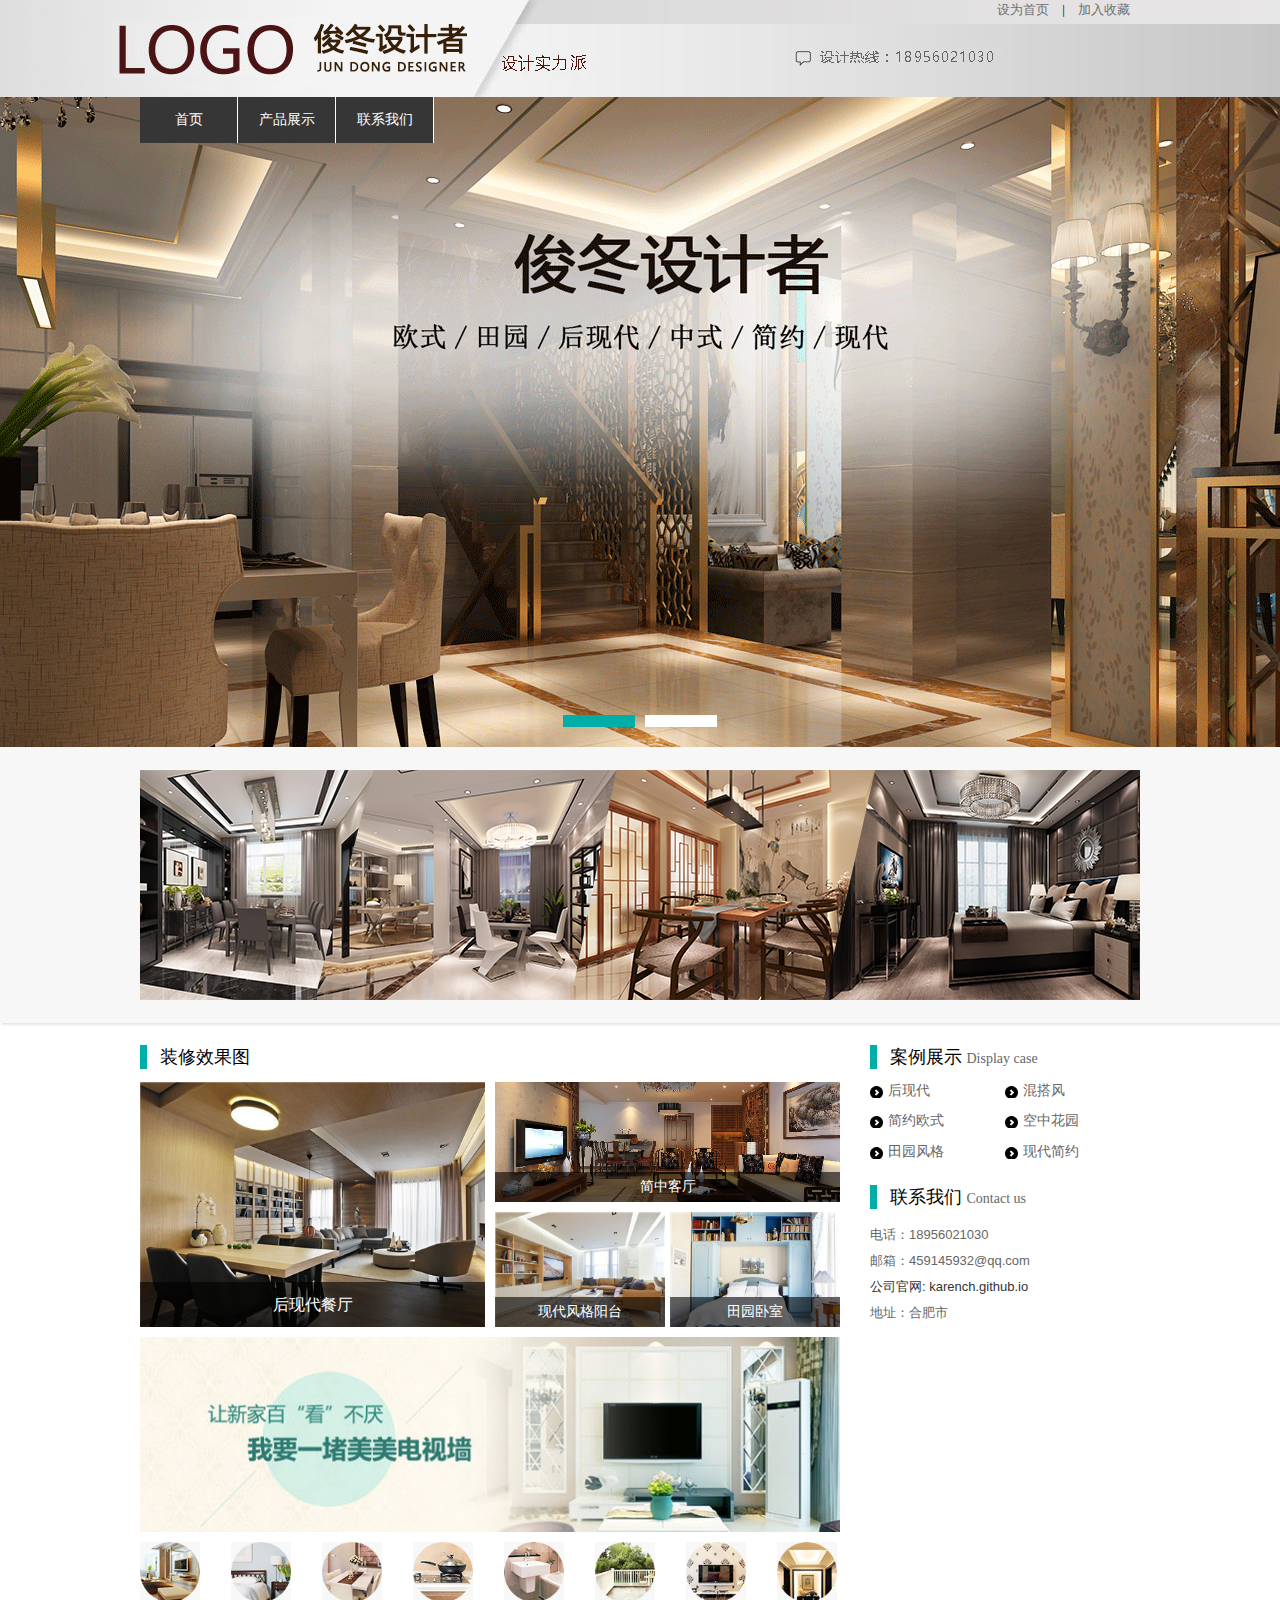
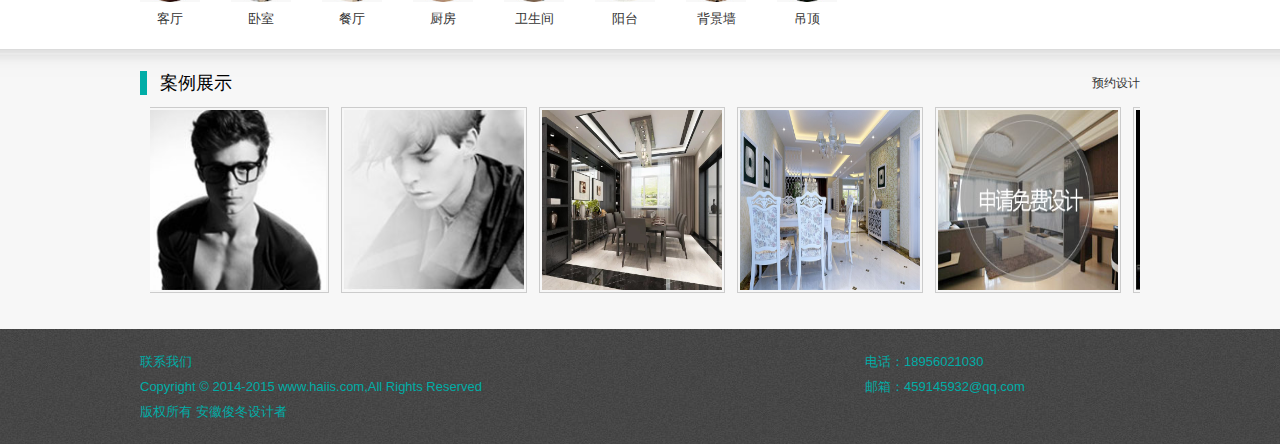
<file: index.html>
<!doctype html>
<html>
<head>
<meta charset="utf-8">
<title>俊冬设计者</title>
<meta name="keywords" content="[!--pagekey--]" />
<meta name="description" content="[!--pagedes--]" />
<link href="css/master.css" type="text/css" rel="stylesheet" />
<link href="css/base.css" type="text/css" rel="stylesheet" />
<script type="text/javascript" src="js/jquery-1.8.3.min.js"></script>
<script type="text/javascript" src="js/jquery.SuperSlide.2.1.1.js"></script>
</head>


<body>

<!--头部-->
<div class="head">
	<div class="block yh f13">
    	<p class="tright"><a onclick="SetHome(window.location)" href="javascript:void(0)" class="pl10 pr10">设为首页</a> | <a onclick="AddFavorite(window.location,document.title)" href="javascript:void(0)" class="pl10 pr10">加入收藏</a></p>
    
   <div class="box position_a clearfix">     
   <!--导航-->
   <div class="nav fleft ofHidden">
       <ul>
           <li><a href="">首页</a></li>
           <!--<li><a href="gsjj.html">公司简介</a></li>-->
           <!--<li><a href="xwzx.html">新闻中心</a></li>-->
           <li><a href="cpzs.html">产品展示</a></li>
           <!--<li><a href="">成功案例</a></li>-->
           <!--<li><a href="zxly.htmll">在线留言</a></li>-->
           <li><a href="#contactus">联系我们</a></li>
           <!--<li><a href="">资质荣誉</a></li>-->
       </ul>
   </div>
        
        <!--搜索-->
        <!--<form name="searchform" method="post" action="/e/search/index.php" class="ss ofHidden">-->
        <!--<input name='ecmsfrom' type='hidden' value='9'>-->
        <!--<input type="hidden" name="show" value="title,newstext">-->
        <!--<input class="index_srh" name="keyboard" placeholder="请输入关键字" >-->
        <!--<input class="search" type="submit" name="submit" value="搜索">-->
        <!--</form>-->
    </div>
    
    </div>
    
</div>

<!--幻灯片-->
<div class="fullSlide">
		<div class="bd">
			<ul>
			<li style="background:url(images/banner.png) #FFF center 0 no-repeat;"><a target="_blank" href="#"></a></li>
			<li style="background:url(images/banner2.png) #FFF center 0 no-repeat;"><a target="_blank" href="#"></a></li>
			<!--<li style="background:url(images/banner.png) #FFF center 0 no-repeat;"><a target="_blank" href="#"></a></li>-->
			<!--<li style="background:url(images/banner2.png) #FFF center 0 no-repeat;"><a target="_blank" href="#"></a></li>-->
			<!--<li style="background:url(images/banner.png) #FFF center 0 no-repeat;"><a target="_blank" href="#"></a></li>-->
			</ul>
		</div>

		<div class="hd"><ul></ul></div>
	</div>  


<!--首页主体-->
	<div class="xc_pic ofHidden clearfix">
    <div class="block clearfix ofHidden">
        <!--<b></b>-->
        <!--<ul>-->
        	<!--<li><a href=""><img src="images/dianzi.png"></a></li>-->
            <!--<li><a href=""><img src="images/team.png"></a></li>-->
            <!--<li><a href=""><img src="images/case.png"></a></li>-->
            <!--<li><a href=""><img src="images/kefu.png"></a></li>-->
        <!--</ul>-->
    </div>
	</div>
    
    <div class="clearfix ofHidden block yh pt20">
    	<div class="index_left fleft">
        	<div class="t1">装修效果图</div>
            
            <!--九宫格-->
            <div class="ge ofHidden">
            	<div class="w345 fleft h245 ofHidden"><a href="cpzs.html" class="h245"><img src="images/1.jpg" width="345" height="245"><p class="f16">后现代餐厅</p><b class="h45"></b></a></div>
                <div class="w345 fright h120 ofHidden"><a href="cpzs.html" class="h120"><img src="images/2.jpg" width="345" height="120"><p class="f14">简中客厅</p><b class="h30"></b></a></div>
                <div class="w345 fright mt10">
                	<span class="w170 fleft h115 ofHidden"><a href="cpzs.html" class="h115"><img src="images/3.jpg" width="170" height="115"><p class="f14">现代风格阳台</p><b class="h30"></b></a></span>
                    <span class="w170 fright h115 ofHidden"><a href="cpzs.html" class="h115"><img src="images/4.jpg" width="170" height="115"><p class="f14">田园卧室</p><b class="h30"></b></a></span>
                </div>
            </div>
            
            <div class="index_pic1"><img src="images/index_1.jpg"></div>
            <ul class="round clearfix ofHidden">
                <li><a href="cpzs.html"><img src="images/round1.jpg"><p>客厅</p></a></li>
                <li><a href="cpzs.html"><img src="images/round2.jpg"><p>卧室</p></a></li>
                <li><a href="cpzs.html"><img src="images/round3.jpg"><p>餐厅</p></a></li>
                <li><a href="cpzs.html"><img src="images/round4.jpg"><p>厨房</p></a></li>
                <li><a href="cpzs.html"><img src="images/round5.jpg"><p>卫生间</p></a></li>
                <li><a href="cpzs.html"><img src="images/round6.jpg"><p>阳台</p></a></li>
                <li><a href="cpzs.html"><img src="images/round7.jpg"><p>背景墙</p></a></li>
                <li><a href="cpzs.html"><img src="images/round8.jpg"><p>吊顶</p></a></li>
            </ul>
        </div>
        
        
        <!---->
    	<div class="index_right fright">
        	<div class="t1">案例展示 <span class="f14 c_666">Display case</span></div>
            <ul class="alzs clearfix ofHidden">
            	<li><a href="cpzs.html">后现代</a></li>
                <li><a href="cpzs.html">混搭风</a></li>
                <li><a href="cpzs.html">简约欧式</a></li>
                <li><a href="cpzs.html">空中花园</a></li>
                <li><a href="cpzs.html">田园风格</a></li>
                <li><a href="cpzs.html">现代简约</a></li>
                <!--<li><a href="">现代中式</a></li>-->
                <!--<li><a href="">厂房装修</a></li>-->
            </ul>

            <div class="t1 mt20" id="contactus">联系我们 <span class="f14 c_666">Contact us</span></div>
            <div class="lx_nr noyh">
            	<p>电话：18956021030</p>
                <p>邮箱：459145932@qq.com</p>
                <p><a href="https://karench.github.io/jdsj/">公司官网: karench.github.io</a></p>
                <p>地址：合肥市</p>
            </div>
            
            <!--<div class="t1 mt20">企业宣传片 <span class="f14 c_666">Trailer</span></div>-->
            <!--<p class="mt20"><img src="images/xc_video.jpg" width="270"></p>-->
        </div>
    </div>
    
<div class="team clearfix yh mt20">

<div class="block">
<div class="t1"><a href="" class="fright f12">预约设计</a>案例展示</div>
			<div class="bd">
				<ul class="picList">
					<li>
						<div class="pic"><a href="cpzs.html" target="_blank"><img src="images/pic7.jpg" /></a></div>
						<div class="title"><a href="cpzs.html" target="_blank">现代中式过道</a></div>
					</li>
					<li>
						<div class="pic"><a href="cpzs.html" target="_blank"><img src="images/pic8.jpg" /></a></div>
						<div class="title"><a href="cpzs.html" target="_blank">后现代餐厅</a></div>
					</li>
					<li>
						<div class="pic"><a href="cpzs.html" target="_blank"><img src="images/pic3.jpg" /></a></div>
						<div class="title"><a href="cpzs.html" target="_blank">后现代餐厅</a></div>
					</li>
					<li>
						<div class="pic"><a href="cpzs.html" target="_blank"><img src="images/pic4.jpg" /></a></div>
						<div class="title"><a href="cpzs.html" target="_blank">简约欧式餐厅</a></div>
					</li>
					<li>
						<div class="pic"><a href="cpzs.html" target="_blank"><img src="images/pic5.jpg" /></a></div>
						<div class="title"><a href="cpzs.html" target="_blank">欧式餐厅</a></div>
					</li>
					<li>
						<div class="pic"><a href="cpzs.html" target="_blank"><img src="images/pic6.jpg" /></a></div>
						<div class="title"><a href="cpzs.html" target="_blank">欧式客餐厅</a></div>
					</li>
				</ul>
			</div>
		</div>
</div>
        
        
<div class="foot clearfix">
	<div class="block">
        <div class="fleft">
            <p><a href="" class="a1">联系我们</a></p>
            <p>Copyright © 2014-2015 www.haiis.com,All Rights Reserved </p>
            <p>版权所有 安徽俊冬设计者</p>
        </div>
        
        <div class="fright">
            <p class="p1">电话：18956021030</p>
            <p class="p2">邮箱：459145932@qq.com</p>
        </div>
    </div>
</div>    

<script src="js/all.js" type="text/javascript"></script>
</body>
</html>
</file>
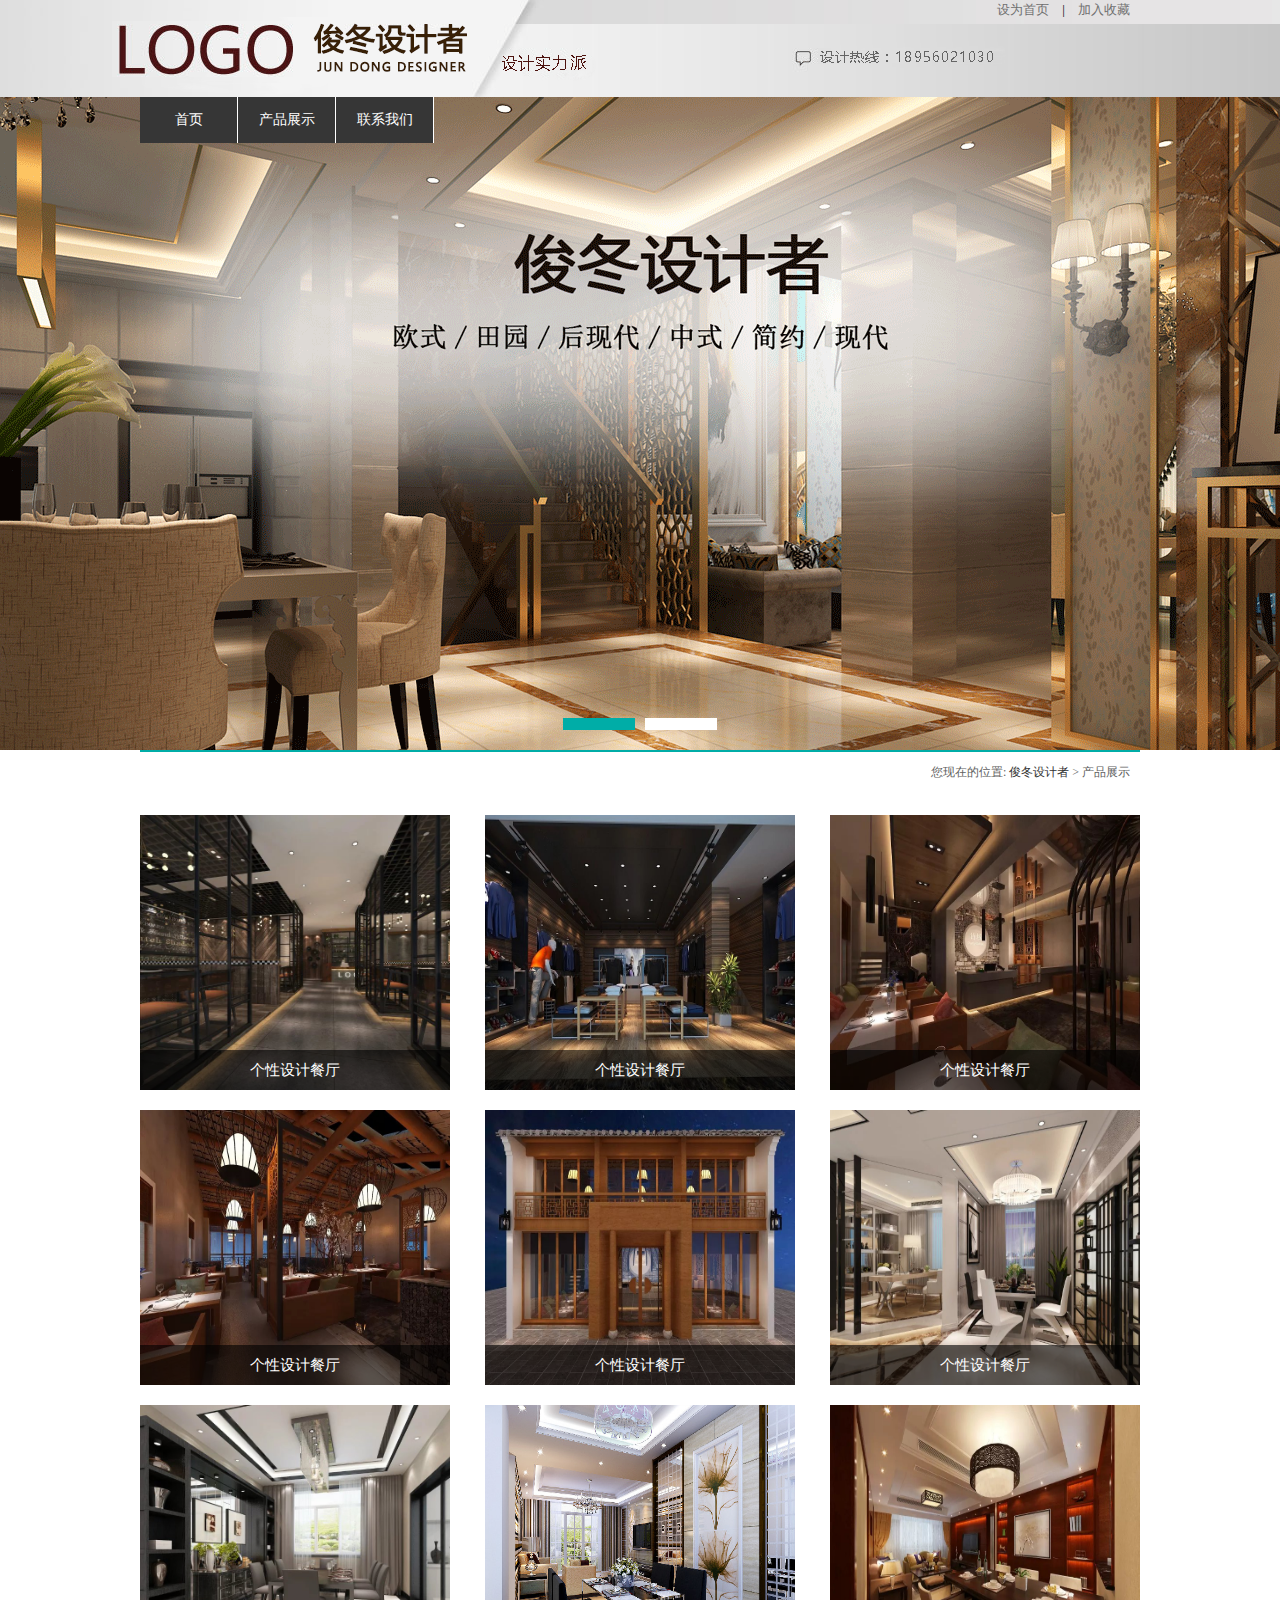
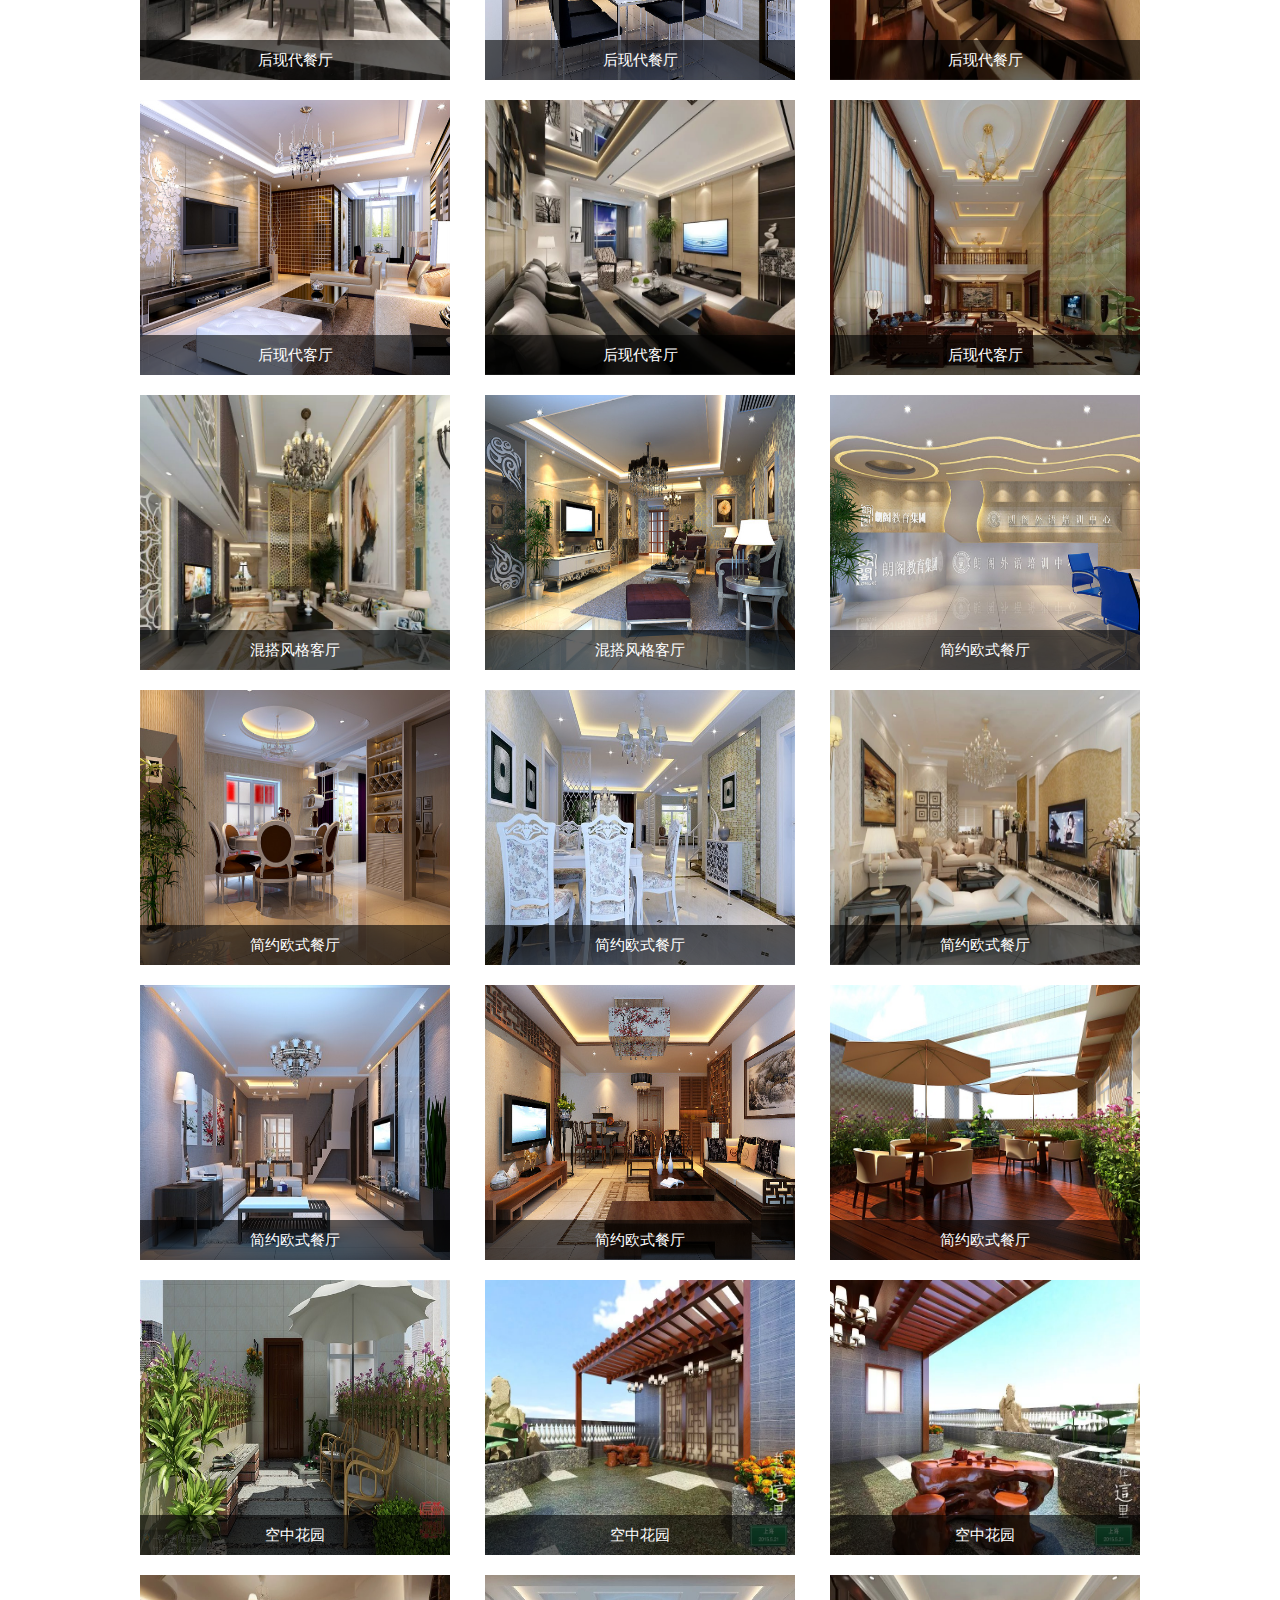
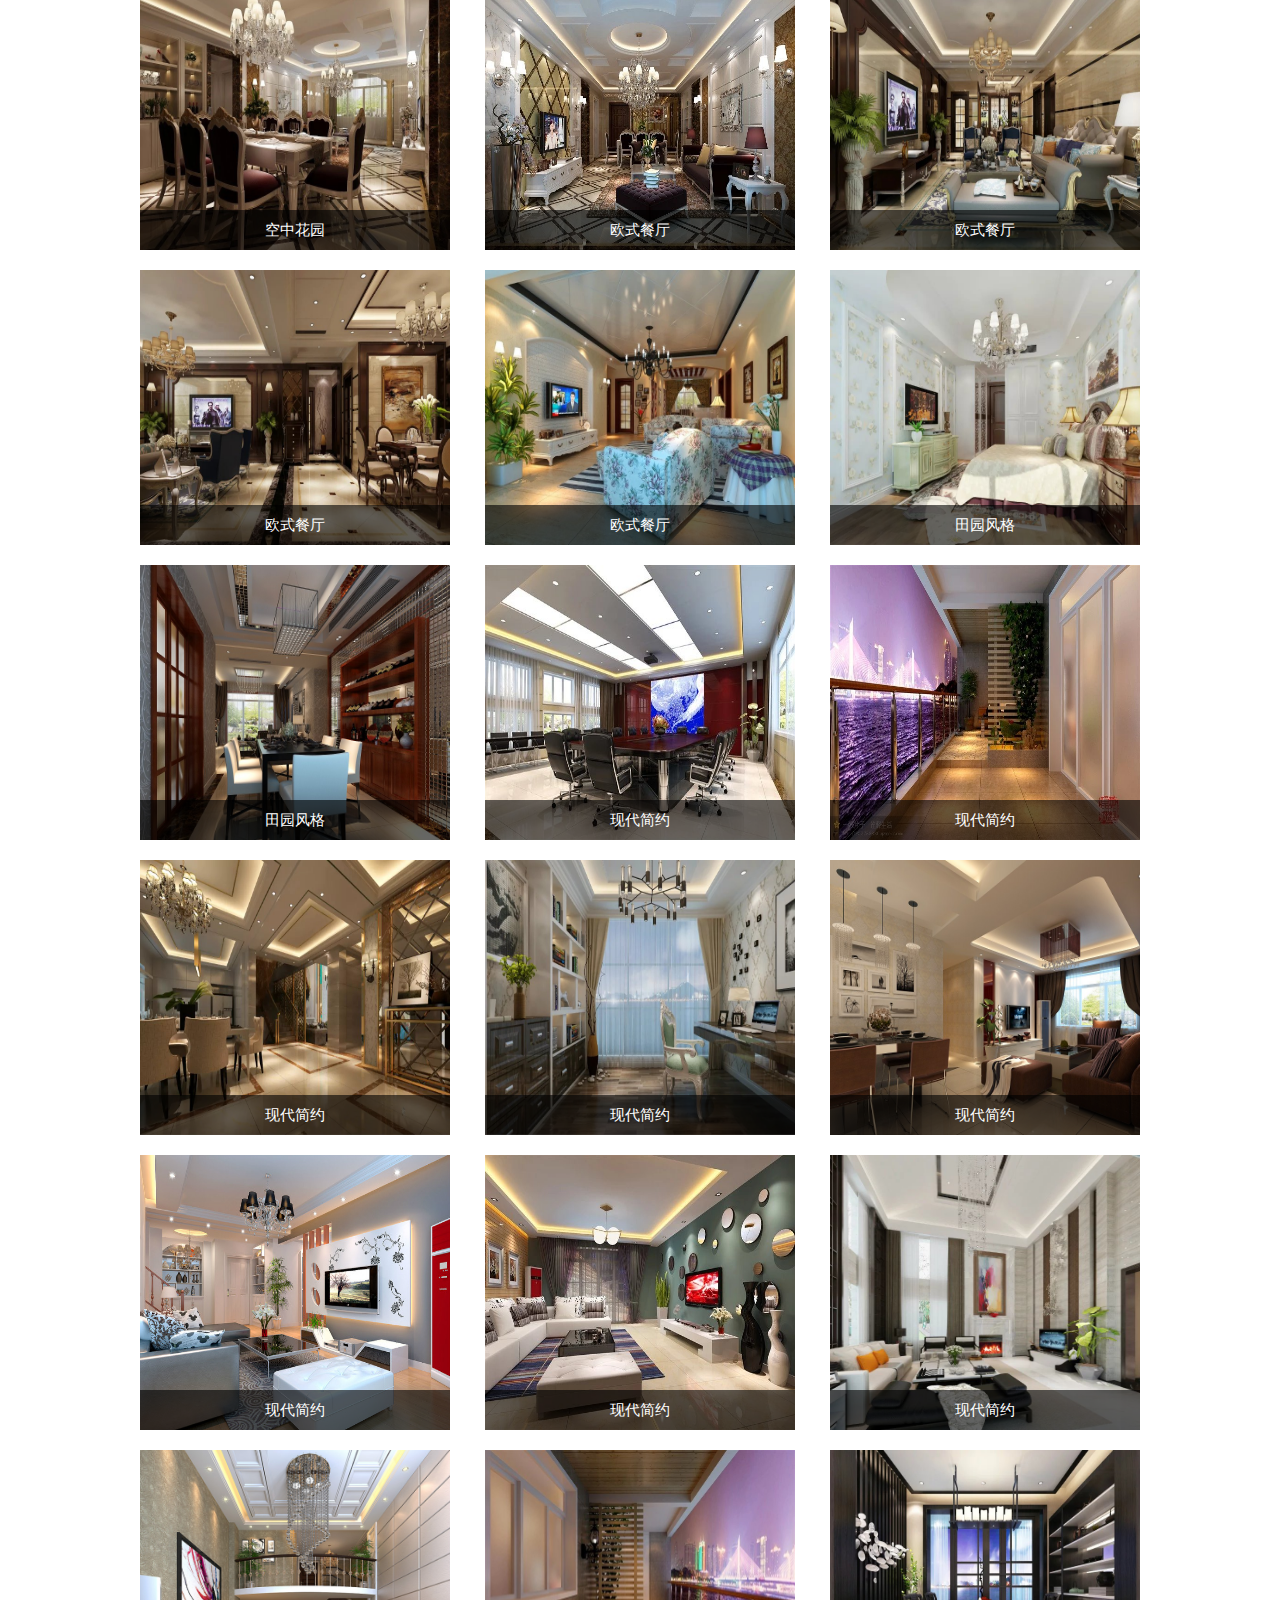
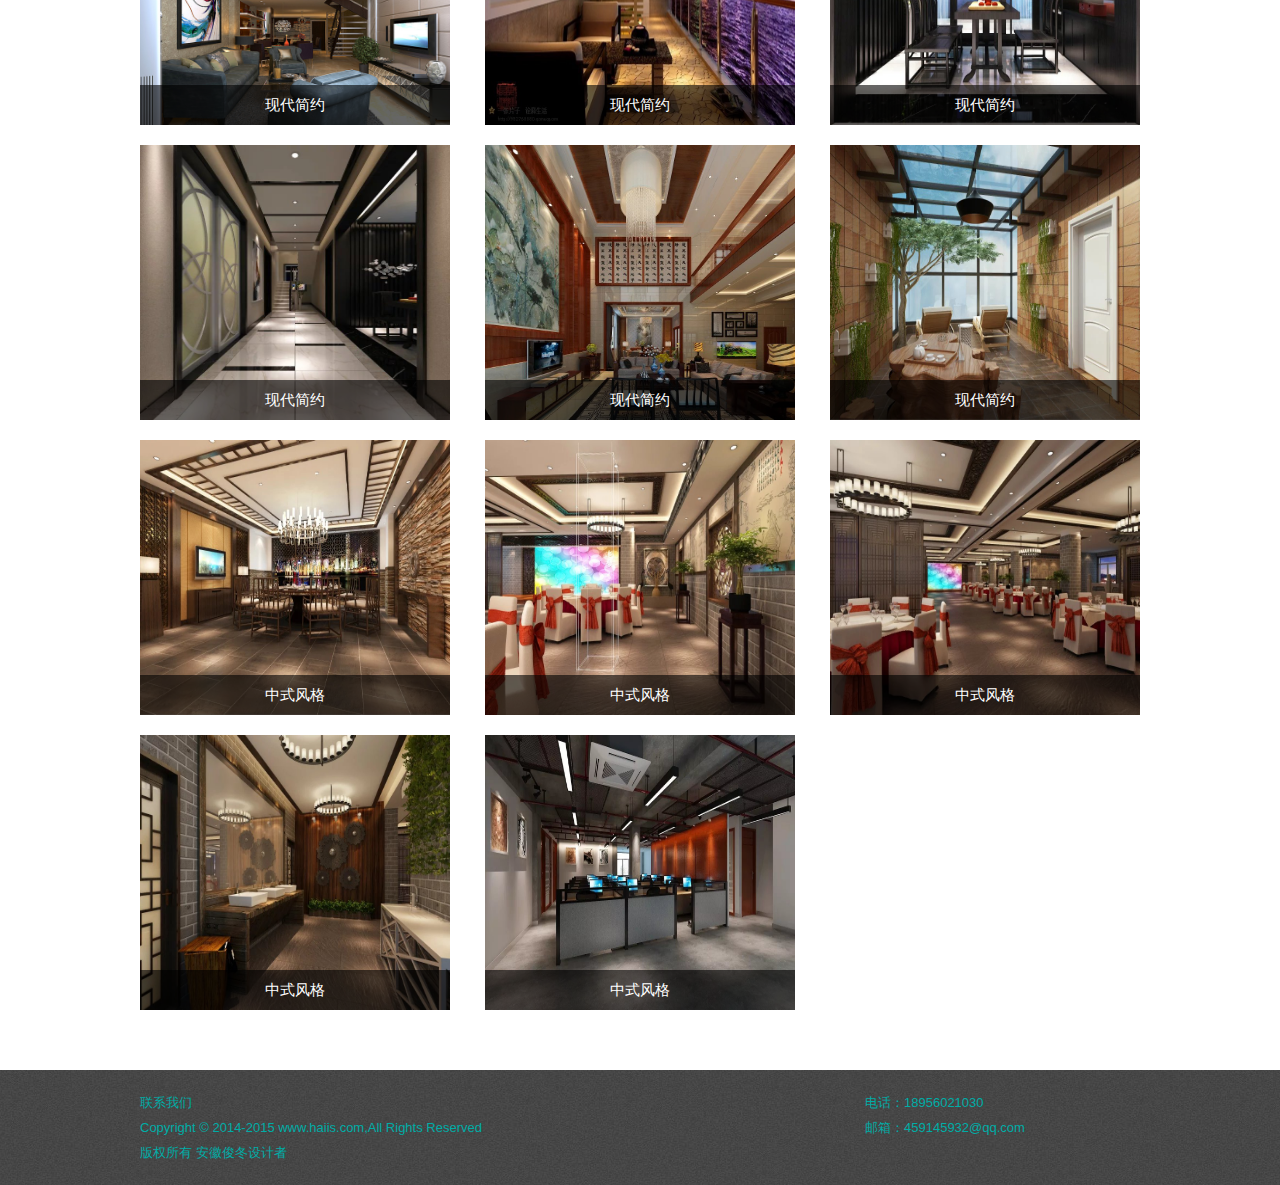
<file: cpzs.html>
<!doctype html>
<html>
<head>
    <meta charset="utf-8">
    <title>俊冬设计者</title>
    <meta name="keywords" content="[!--pagekey--]"/>
    <meta name="description" content="[!--pagedes--]"/>
    <link href="css/master.css" type="text/css" rel="stylesheet"/>
    <link href="css/base.css" type="text/css" rel="stylesheet"/>
    <script type="text/javascript" src="js/jquery-1.8.3.min.js"></script>
    <script type="text/javascript" src="js/jquery.SuperSlide.2.1.1.js"></script>
</head>


<body>

<!--头部-->
<div class="head">
    <div class="block yh f13">
        <p class="tright"><a onclick="SetHome(window.location)" href="javascript:void(0)" class="pl10 pr10">设为首页</a> |
            <a onclick="AddFavorite(window.location,document.title)" href="javascript:void(0)"
               class="pl10 pr10">加入收藏</a></p>

        <div class="box position_a clearfix">
            <!--导航-->
            <div class="nav fleft ofHidden">
                <ul>
                    <li><a href="index.html">首页</a></li>
                    <!--<li><a href="gsjj.html">公司简介</a></li>-->
                    <!--<li><a href="xwzx.html">新闻中心</a></li>-->
                    <li><a href="cpzs.html">产品展示</a></li>
                    <!--<li><a href="">成功案例</a></li>-->
                    <!--<li><a href="zxly.htmll">在线留言</a></li>-->
                    <li><a href="index.html#contactus">联系我们</a></li>
                    <!--<li><a href="">资质荣誉</a></li>-->
                </ul>
            </div>

            <!--&lt;!&ndash;搜索&ndash;&gt;-->
            <!--<form name="searchform" method="post" action="/e/search/index.php" class="ss ofHidden">-->
            <!--<input name='ecmsfrom' type='hidden' value='9'>-->
            <!--<input type="hidden" name="show" value="title,newstext">-->
            <!--<input class="index_srh" name="keyboard" placeholder="请输入关键字" >-->
            <!--<input class="search" type="submit" name="submit" value="搜索">-->
            <!--</form>-->
        </div>

    </div>

</div>

<!--幻灯片-->
<div class="fullSlide list_hd">
    <div class="bd">
        <ul>
            <li style="background:url(images/banner.png) #FFF center 0 no-repeat;"><a target="_blank" href="#"></a></li>
            <li style="background:url(images/banner2.png) #FFF center 0 no-repeat;"><a target="_blank" href="#"></a>
            </li>
            <!--<li style="background:url(images/banner.png) #FFF center 0 no-repeat;"><a target="_blank" href="#"></a></li>-->
            <!--<li style="background:url(images/banner2.png) #FFF center 0 no-repeat;"><a target="_blank" href="#"></a>-->
            <!--</li>-->
            <!--<li style="background:url(images/banner.png) #FFF center 0 no-repeat;"><a target="_blank" href="#"></a></li>-->
        </ul>
    </div>

    <div class="hd">
        <ul></ul>
    </div>
</div>


<!--图片列表页主体-->
<div class="newsbox yh">
    <div class="block">
        <div class="navmenu"><span>您现在的位置: <a href="index.html">俊冬设计者</a> > 产品展示</span></div>
        <div class="pic_list">
            <ul class="clearfix">
                <script>

                    var imageUrl = new Array();
                    var imageTitles = new Array();
                    var title = "";
                    for(var j = 1;j<=50;j++){
                        imageUrl[j-1] = "images/image2/1 ("+j+").jpg";
                        if (j<=6){
                            title = "个性设计餐厅"
                        }else if (j>6&&j<=9){
                            title = "后现代餐厅"
                        }else if (j>9&&j<=12){
                            title = "后现代客厅"
                        }else if (12<j&&j<=14){
                            title = "混搭风格客厅"
                        }else if (14<j&&j<=21){
                            title = "简约欧式餐厅"
                        }else if (21<j&&j<=25){
                            title = "空中花园"
                        }else if (25<j&&j<=29){
                            title = "欧式餐厅"
                        }else if (29<j&&j<=31){
                            title = "田园风格"
                        }else if (31<j&&j<=45){
                            title = "现代简约"
                        }else if (45<j&&j<=50){
                            title = "中式风格"
                        }
                        imageTitles[j-1] = title;
                    }
                    for (var i = 0; i < 50; i++) {
                        document.write("<li><div class=\"photo yh\">");
                        document.write("<img src=\"" + imageUrl[i] + "\"/>");
                        document.write("<p>" + imageTitles[i] + "</p>");
                        document.write("</div></li>");
                    }

                </script>


            </ul>

            <!--<div class="page clearfix"><a href="" class="on">1</a><a href="">2</a><a href="">3</a><a href="">>></a>-->
            <!--</div>-->

        </div>

    </div>
</div>



<div class="foot clearfix">
    <div class="block">
        <div class="fleft">
            <p><a href="" class="a1">联系我们</a></p>
            <p>Copyright © 2014-2015 www.haiis.com,All Rights Reserved </p>
            <p>版权所有 安徽俊冬设计者</p>
        </div>

        <div class="fright">
            <p class="p1">电话：18956021030</p>
            <p class="p2">邮箱：459145932@qq.com</p>
        </div>
    </div>
</div>

<script src="js/all.js" type="text/javascript"></script>


</body>
</html>
</file>
<file: css/master.css>
@charset "utf-8";
/* CSS Document */

.head{ background:url(../images/head_logo.png) no-repeat center top; }
.head .block{position:relative;}
.head p{ height:97px; overflow:hidden;}
.head p a{ color:#707070}
.head .nav{ width:784px; height:46px; }
.head .nav ul li{ float:left}
.head .nav ul li a{ display:block; float:left; width:97px;height:46px;line-height:46px; text-align:center; background:#363636; color:#FFF; font-size:14px; border-right:1px solid #FFF;}
.head .nav ul li a:hover{ text-decoration:none; background:#00ada7}
.head form.ss{ background:url(../images/search.jpg) no-repeat; width:216px; height:46px;position:relative; z-index:1;float:left;}
.head form.ss input{ float:left; border:none; background:none; height:46px; line-height:46px;}
.head form.ss input.index_srh{ width:150px; padding-left:10px; font-size:13px;}
.head form.ss input.search{ width:56px; cursor:pointer; text-indent:-9999px;}

.position_a{ position:absolute !important;left:0; top:97px; z-index:2; }
/* 全屏幻灯css */
.fullSlide{ width:100%;  position:relative;  height:650px; background:#000; z-index:0;  }
.fullSlide .bd{ margin:0 auto; position:relative; z-index:0; overflow:hidden;  }
.fullSlide .bd ul{ width:100% !important;  }
.fullSlide .bd li{ width:100% !important;  height:650px; overflow:hidden; text-align:center;  }
.fullSlide .bd li a{ display:block; height:650px; }
.fullSlide .hd{ width:100%;  position:absolute; z-index:1; bottom:30px; left:0; height:12px; text-align:center; }
.fullSlide .hd ul{ text-align:center;  padding-top:5px;  }
.fullSlide .hd ul li{ cursor:pointer; display:inline-block; *display:inline; zoom:1; width:72px; height:12px; margin:5px; background:#FFF; overflow:hidden; text-indent:-9999px;}
.fullSlide .hd ul .on{ background:#00ada7; }

/* 列表页幻灯css */
.list_hd{ height:653px;}
.list_hd .bd li{height:653px;}
.list_hd .bd li a{ height:653px; }

/* 效果CSS开始 */
.xc_pic{ width:100%; height:230px; padding:23px 0; background:#f7f7f7; -webkit-box-shadow:2px 2px 2px rgba(0,0,0,0.1);box-shadow:2px 2px 2px rgba(0,0,0,0.1); }
.xc_pic .block{ height:230px;position:relative;background:url(../images/xc_pic.jpg) no-repeat;}
.xc_pic b{ background:#000;-moz-opacity:0.6; filter:alpha(opacity=60);opacity: 0.6; position:absolute; top:-230px; left:0; width:100%; height:230px;}
.xc_pic ul{ height:230px; position:absolute; top:-230px; left:0; padding-left:30px;}
.xc_pic ul li{ float:left; width:240px; margin-top:40px;}
.xc_pic ul li a{ display:block; width:135px; height:135px; margin:0 auto;}
.xc_pic ul li a:hover img { animation: xuanzhuan 10s infinite; -webkit-animation: xuanzhuan 10s infinite; }
@-webkit-keyframes 'xuanzhuan' {from {-webkit-transform:perspective(400px) rotateY(0deg);}to {-webkit-transform:perspective(400px) rotateY(360deg);}}


.t1{ background:url(../images/t_line.jpg) no-repeat 0px center; padding-left:20px; font-size:18px;}


.index_left{ width:700px;}
.w345{ width:345px;}
.w170{ width:170px;}
.h245{ height:245px;}
.h120{ height:120px;}
.h115{ height:115px;}
.h45{ height:45px; line-height:45px;}
.h30{ height:30px; line-height:30px;}
.index_left .ge{ padding:10px 0; height:245px;}
.index_left .ge a{ display:block; position:relative;}
.index_left .ge span{ display:block; }
.index_left .ge b{ position:absolute; bottom:0; left:0; width:100%; background:#000;-moz-opacity:0.6; filter:alpha(opacity=60);opacity: 0.6; z-index:0;}
.index_left .ge p{position:absolute; line-height:30px; bottom:0; left:0; width:100%; color:#FFF; z-index:1; text-align:center}
.index_left .ge p.f16{ line-height:45px;}
.index_left .ge a:hover img{-moz-opacity:0.8; filter:alpha(opacity=80);opacity: 0.8;}

.index_left .index_pic1{ height:195px; overflow:hidden;}
.index_left .index_pic1 img{ width:100%; height:195px;}
.index_left ul.round{ width:105%;}
.index_left ul.round li{ float:left; margin-right:31px; text-align:center; font-size:13px; margin-top:10px;}
.index_left ul.round li img{ width:60px; height:60px;}
.index_left ul.round li a:hover{ text-decoration:none; color:#F00;}
.index_left ul.round li a:hover img{-moz-opacity:0.8; filter:alpha(opacity=80);opacity: 0.8;}

.index_right{ width:270px;}
.index_right ul.alzs{}
.index_right ul.alzs li{ width:50%; overflow:hidden; float:left; margin-top:8px; }
.index_right ul.alzs li a{ background:url(../images/linkImg.png) no-repeat 0 3px;padding-left:18px; font-size:14px; color:#666}
.index_right ul.alzs li a:hover{ background:url(../images/linkImg.png) no-repeat 0px -18px; text-decoration:none; color:#F30}
.index_right .lx_nr{ font-size:13px; color:#666; line-height:2; padding:10px 0 0 0;}

/* 精英团队 */
.team{ overflow:hidden; background:url(../images/team_bg.jpg) repeat-x; height:260px; padding-top:20px;  }
.team .block{position:relative; }
.team .t1{ line-height:28px;}
.team .t1 a:hover{ text-decoration:none; color:#F00}
.team .bd{ padding:10px;   }
.team .bd ul{ overflow:hidden; zoom:1; }
.team .bd ul li{ margin:0 6px; float:left; _display:inline; overflow:hidden; text-align:center; position:relative;  }
.team .bd ul li .pic{ text-align:center; }
.team .bd ul li .pic img{ width:180px; height:180px; display:block; padding:2px; border:1px solid #ccc; }
.team .bd ul li .pic a:hover img{ border-color:#999;  }
.team .bd ul li .title{ position:absolute; bottom:-33px; left:3px; background:#000;width:180px; height:30px; line-height:30px;  text-align:center; font-size:13px; }
.team .bd ul li .title a{color:#FFF;}

/* 底部 */
.foot{ background:url(../images/footbg.jpg) repeat; padding:20px 0; font-size:13px;}
.foot { color:#00ada7}
.foot a{ color:#00ada7; }
.foot p{ height:25px; line-height:25px;}
.foot .fleft{ width:70%;}
.foot .fleft a{ color:#00ada7;padding:0 10px;}
.foot .fleft a.a1{ padding-left:0;}
.foot .fright { width:30%;}
.foot .fright p{ padding-left:25px;}
/*.foot .fright p.p1{ background:url(../images/zxrx.png) no-repeat left center;}*/
/*.foot .fright p.p2{ background:url(../images/yx.png) no-repeat left center;}*/

/* 图片列表页 */
.snav{ height:40px; line-height:40px; color:#FFF; margin-top:10px !important; font-size:13px; background:#4a4a4a; letter-spacing:2px;}
.snav a{ color:#FFF !important;}
.snav span{ display:block;float:left; width:120px; text-align:center;  background:#fdd900; color:#000; margin-right:10px;}
/* pic_list */
.pic_list{ width:100%;overflow:hidden; padding:20px 0;}
.pic_list ul{width:1050px;}
.pic_list ul li{float:left;margin-right:35px;margin-bottom:20px;display:inline;width:310px;height:275px;overflow:hidden;position:relative;}
.pic_list ul li .photo{width:310px;height:275px;overflow:hidden; position:relative;}
.pic_list ul li .photo img{width:310px;height:275px;}
.pic_list ul li .photo p{ position:absolute; bottom:0; left:0; width:100%; height:40px; line-height:40px; text-align:center; background:rgba(0, 0, 0, 0.6)!important;filter:Alpha(opacity=60); color:#FFF; font-size:15px;}
.pic_list .rsp{width:310px;height:275px;overflow:hidden;position: absolute;background:#000;bottom:0px;left:0px;}
.pic_list .text{position:absolute;width:310px;height:275px;left:0px;bottom:-275px;overflow:hidden;}
.pic_list .text h3{width:310px;margin-top:60px;height:50px;line-height:50px;text-align:center;color:#FFF;font-size:20px;}
.pic_list .text p{ width:90%; text-indent:1em; margin:5px auto; font-size:13px; color:#00ada7}
.pic_list .text a{text-decoration:none}
.pic_list .text div{text-align:center;color:#FFF;font-size:13px;}
.pic_list ul li a:hover{ text-decoration:none}

/* 页码 */
.page { font-size: 16px; text-align: center;height: 35px; line-height: 35px; overflow: hidden; padding: 30px 0;}
.page a { border: 1px solid lightGrey; -webkit-border-radius: 3px; -moz-border-radius: 3px; border-radius: 3px; padding: 8px 15px; margin: 0 3px; cursor: pointer; color: #919191; font-size: 16px; box-shadow: 0 1px 0 white inset, 0 1px 0px #DFDFDF; -webkit-box-shadow: 0 1px 0 white inset, 0 1px 0px #DFDFDF; -moz-box-shadow: 0 1px 0 #fff inset, 0 1px 0px #dfdfdf; text-decoration: none; background-color: #F2F2F2; }
.page a:hover { background: #00ada7; background: -moz-linear-gradient(top, #f6f6f6 0%, #e8e8e8 100%); background: -webkit-gradient(linear, left top, left bottom, color-stop(0%, #f6f6f6), color-stop(100%, #e8e8e8)); background: -webkit-linear-gradient(top, #f6f6f6 0%, #e8e8e8 100%); background: -o-linear-gradient(top, #f6f6f6 0%, #e8e8e8 100%); background: -ms-linear-gradient(top, #f6f6f6 0%, #e8e8e8 100%); background: linear-gradient(top, #f6f6f6 0%, #e8e8e8 100%); filter:progid:DXImageTransform.Microsoft.gradient( startColorstr='#f6f6f6', endColorstr='#e8e8e8', GradientType=0 );
border: 1px solid #757575; text-decoration:none }
.page a.on { -webkit-border-radius: 3px; -moz-border-radius: 3px; border-radius: 3px; padding: 8px 15px; background: #00ada7; color: #FFF; border:none }


/*文字列表页 侧边栏*/
.newsbox { margin-bottom:20px; }
.navmenu { width:100%; line-height:45px; border-bottom:2px solid #00ada7; font-size:15px; color:#00ada7; text-indent:10px; font-weight:bold; }
.navmenu span { float:right; margin-right:10px; font-size:12px; font-weight:normal; color:#5f5f5f; }

.text-list{ padding:0px}
.text-list ul li{ clear:both; border-bottom:1px solid #CCC; padding:20px 0}
.text-list ul li .fleft{ width:200px; height:150px;text-align:center; font-size:16px; color:#666;}
.text-list ul li .fleft img{ width:200px; height:150px;}
.text-list ul li .fright{ width:775px; height:150px; position:relative;}
.text-list ul li .fright p.bt a{ color:#333; font-size:18px;}
.text-list ul li .fright p.bt a:hover{ color:#ccaa00}
.text-list ul li .fright p.jj{ line-height:2; font-size:14px; text-indent:20px; color:#666}
.text-list ul li .fright p.ck{ width:100%; position:absolute; left:0px; bottom:0;color:#666}
.text-list ul li .fright p.ck span.eye{ background:url(../images/eye.jpg) no-repeat left center; padding-left:20px; float:left}
.text-list ul li .fright p.ck span.time{ float:right; font-size:13px; }

/*新闻内容*/
.newsnr h1.newstitle { text-align:center; font-size:22px; line-height:56px; }
.newsnr span.newsxx { text-align:center; font-size:12px; color: #505050; display:block; line-height:25px; border-bottom:1px solid #eee; margin-bottom:10px; padding-bottom:10px; }
.newsnr .content { padding:10px; font-size: 14px; line-height: 1.8; }
.newsnr .content img { max-width:980px; width:expression(document.body.clientWidth>980?"980px":"auto");
overflow:hidden; }
.newsnr .content .fenxiang { display:block; height:25px; margin:10px 0; }

/*单页面*/
.leftmenu { width:250px; background:#F4F4F4; height:auto!important; height:650px; min-height:650px; }
.leftmenu li a { line-height:40px; font-size:14px; padding-left:30px; display:block; background:url(ico.gif) 18px center no-repeat; }
.leftmenu li a.select { background-color:#00ada7 !important; color:#fff !important }
.leftmenu li a:hover { background-color:#eee; text-decoration:none; color:#00ada7 }
/*在线预约*/
table.webyy{border-collapse:collapse;border-spacing:0;}
table.webyy thead th{border:0;background:#fafafa;text-align:left;padding:8px 20px;}
table.webyy td{border:0;padding:8px 20px;word-break:break-all; word-wrap:break-word;}

.webyy input[type="text"]{ padding:2px 5px; font-size: 14px; line-height: 18px; height:24px; border: 1px solid #C1C1C1; overflow-y: auto; font-family: arial; word-wrap: break-word; background-color: white; color: #333; -webkit-border-radius: 3px; -moz-border-radius: 3px; border-radius: 3px; -webkit-box-shadow: inset 0 1px 3px rgba(0, 0, 0, 0.2); -moz-box-shadow: inset 0 1px 3px rgba(0, 0, 0, 0.2); box-shadow: inset 0 1px 3px rgba(0, 0, 0, 0.2); -moz-transition: border-color .2s ease, background-color .2s ease; -webkit-transition: border-color .2s ease, background-color .2s ease; -o-transition: border-color .2s ease, background-color .2s ease; transition: border-color .2s ease, background-color .2s ease; margin-bottom:5px; width:250px;}
.webyy textarea{line-height: 18px;
    padding: 4px 5px;
    border: 1px solid #CCC;
    background: white;
    vertical-align: middle;
    -webkit-border-radius: 2px;
    -moz-border-radius: 2px;
    border-radius: 2px;
    -moz-transition: background-color .2s ease;
    -webkit-transition: background-color .2s ease;
    transition: background-color .2s ease;
    -webkit-box-shadow: inset 0 1px 3px rgba(0, 0, 0, 0.1);
    -moz-box-shadow: inset 0 1px 3px rgba(0, 0, 0, 0.1);
    box-shadow: inset 0 1px 3px rgba(0, 0, 0, 0.1); margin-bottom:5px;}
.webyy input[type="submit"]{ padding:5px 20px;}
</file>
<file: css/base.css>
@charset "utf-8";
/* CSS Document */

body{color:#000;background:#FFF;font:12px/1.6 Verdana, Helvetica, sans-serif;text-align:center;}
*{margin:0;padding:0;}
input,select{font-size:12px;vertical-align:middle;}
body div{text-align:left;}
textarea,input{word-wrap:break-word;word-break:break-all;padding:0px;}
li{list-style-type:none;}
img{border:0 none;}
a{ color:#333;}
a:link, a:visited{color:#333;text-decoration: none;outline: none;}
a:hover{color:#0E4470;text-decoration: underline;}
h1{ font-size:24px;}
h2{ font-size:20px;}
h3{ font-size:18px;}
h4{ font-size:16px;}
h5{ font-size:14px;}
h6{ font-size:12px;}
.clearfix:after {visibility: hidden;display: block;font-size: 0;content: " ";clear: both;height: 0;}
* html .clearfix { height: 1%; }
.clearfix { display: block; clear:both; float:none; }
.fleft{ float:left}
.fright{ float:right}
.tleft{ text-align:left}
.tright{ text-align:right}
.tcenter { text-align: center; }
::-moz-selection {
background:#70A102;
color:#fff;
text-shadow: #000 0 1px 0;
}
::selection { background: #70A102; color: #fff; text-shadow: #000 0 1px 0; }
.f12 { font-size: 12px; }
.f13 { font-size: 13px; }
.f14 { font-size: 14px; }
.f15 { font-size: 15px; }
.f16 { font-size: 16px; }
.f17 { font-size: 17px; }
.f18 { font-size: 18px; }
.f19 { font-size: 19px; }
.f20 { font-size: 20px; }
.yh {font-family: 微软雅黑; }
.noyh {font-family:Verdana, Helvetica, sans-serif; }
.noBold { font-weight: normal; }
.bold { font-weight: bold; }
.ofHidden { overflow: hidden; }
.ml1 { margin-left: 1px; }
.ml0 { margin-left: 0; }
.mt5 { margin-top: 5px; }
.p10 { padding: 10px; }
.p20 { padding: 20px; }
.pl5 { padding-left: 5px; }
.pl10 { padding-left: 10px; }
.pl15 { padding-left: 15px; }
.pl20 { padding-left: 20px; }
.pl25 { padding-left: 25px; }
.pl30 { padding-left: 30px; }
.pt5 { padding-top: 5px; }
.pt10 { padding-top: 10px; }
.pt15 { padding-top: 15px; }
.pt20 { padding-top: 20px; }
.pt25 { padding-top: 25px; }
.pt30 { padding-top: 30px; }
.pb5 { padding-bottom: 5px; }
.pb10 { padding-bottom: 10px; }
.pb15 { padding-bottom: 15px; }
.pb20 { padding-bottom: 20px; }
.pb25 { padding-bottom: 25px; }
.pb30 { padding-bottom: 30px; }
.pr5 { padding-right: 5px; }
.pr10 { padding-right: 10px; }
.pr15 { padding-right: 15px; }
.pr20 { padding-right: 20px; }
.pr30 { padding-right: 30px; }
.ml5 { margin-left: 5px; }
.ml10 { margin-left: 10px; }
.ml15 { margin-left: 15px; }
.ml20 { margin-left: 20px; }
.ml25 { margin-left: 25px; }
.ml30 { margin-left: 30px; }
.mr5 { margin-right: 5px; }
.mr10 { margin-right: 10px; }
.mr15 { margin-right: 15px; }
.mr20 { margin-right: 20px; }
.mr25 { margin-right: 25px; }
.mr30 { margin-right: 30px; }
.mt5 { margin-top: 5px; }
.mt10 { margin-top: 10px; }
.mt15 { margin-top: 15px; }
.mt20 { margin-top: 20px; }
.mt25 { margin-top: 25px; }
.mt30 { margin-top: 30px; }
.mb5 { margin-bottom: 5px; }
.mb10 { margin-bottom: 10px; }
.mb15 { margin-bottom: 15px; }
.mb20 { margin-bottom: 20px; }
.mb25 { margin-bottom: 25px; }
.mb30 { margin-bottom: 30px; }
.pd1{ padding:1px;}
.pd5{ padding:5px;}
.pd10{ padding:10px;}
.pd15{ padding:15px;}
.pd20{ padding:20px;}
.pd25{ padding:25px;}
.pd30{ padding:30px;}
.border_ccc{ border:1px solid #CCC;}
.box-shadow{box-shadow: 0 0 15px #cccccc;-webkit-box-shadow: 0 0 15px #cccccc;-moz-box-shadow: 0 0 15px #cccccc;}
.radius4{-moz-border-radius:4px; -webkit-border-radius:4px; border-radius:4px;}
.block {width:1000px; clear:both; margin:0 auto;}
.c_666{ color:#666}

@-webkit-keyframes xuanzhuan {
from {-webkit-transform: rotateZ(0deg); -moz-transform: rotateZ(0deg);transform: rotateZ(0deg);}    
to {-webkit-transform: rotateZ(360deg); -moz-transform: rotateZ(360deg);transform: rotateZ(360deg);}   
}
@keyframes xuanzhuan {
from {-webkit-transform: rotateZ(0deg); -moz-transform: rotateZ(0deg);transform: rotateZ(0deg);}    
to {-webkit-transform: rotateZ(360deg); -moz-transform: rotateZ(360deg);transform: rotateZ(360deg);}   
}
</file>
